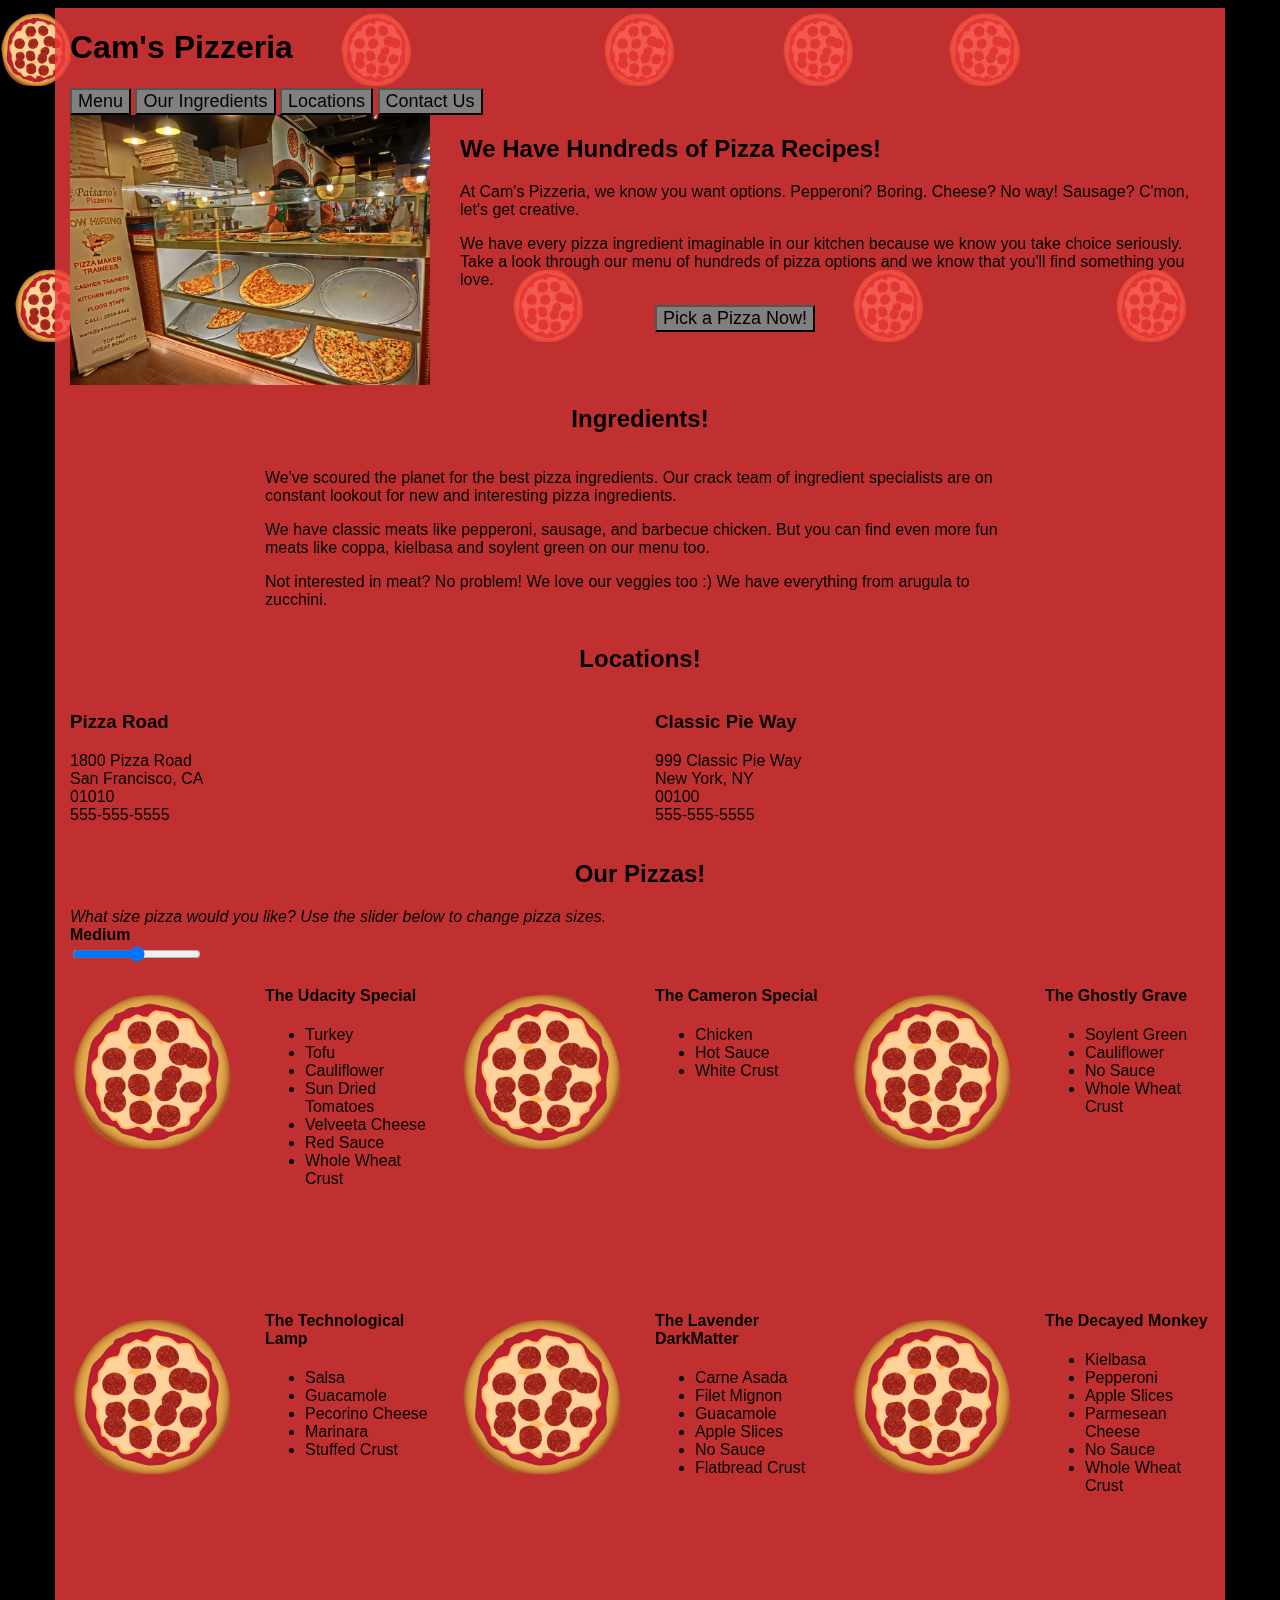
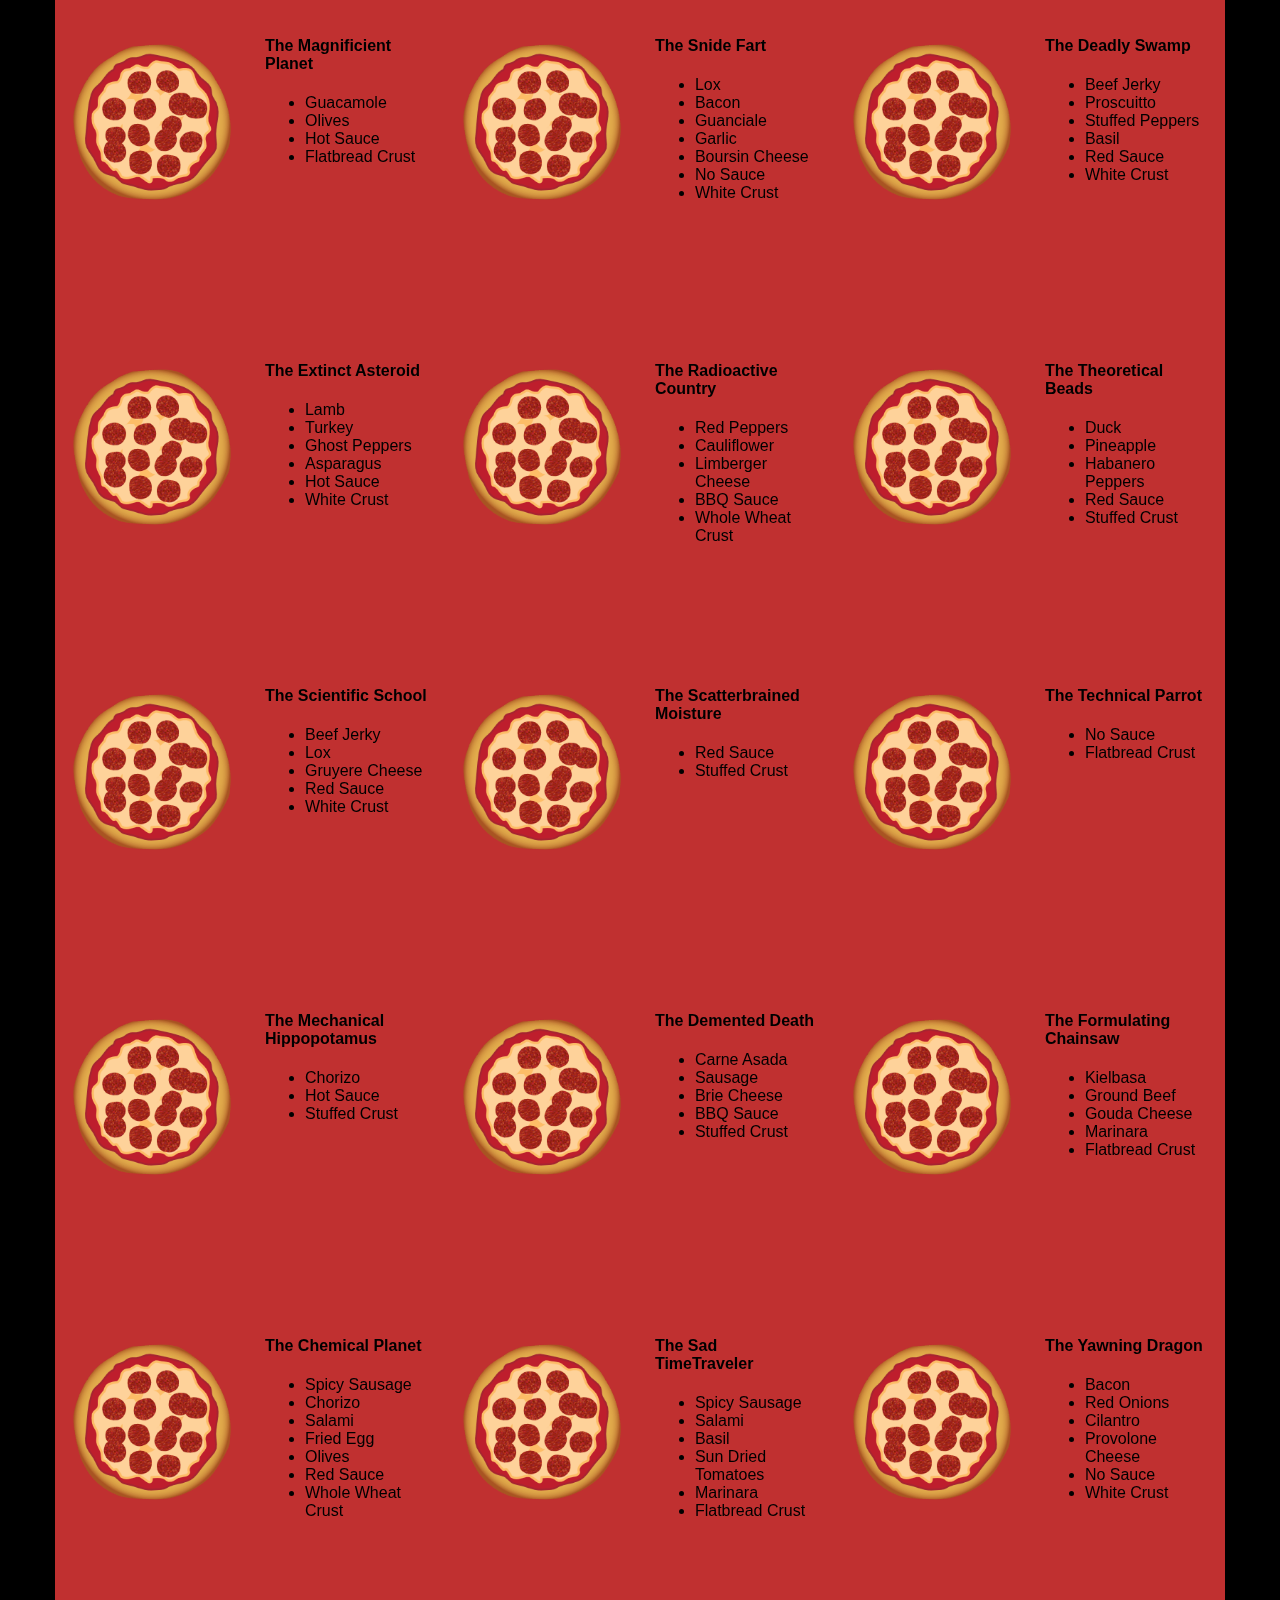
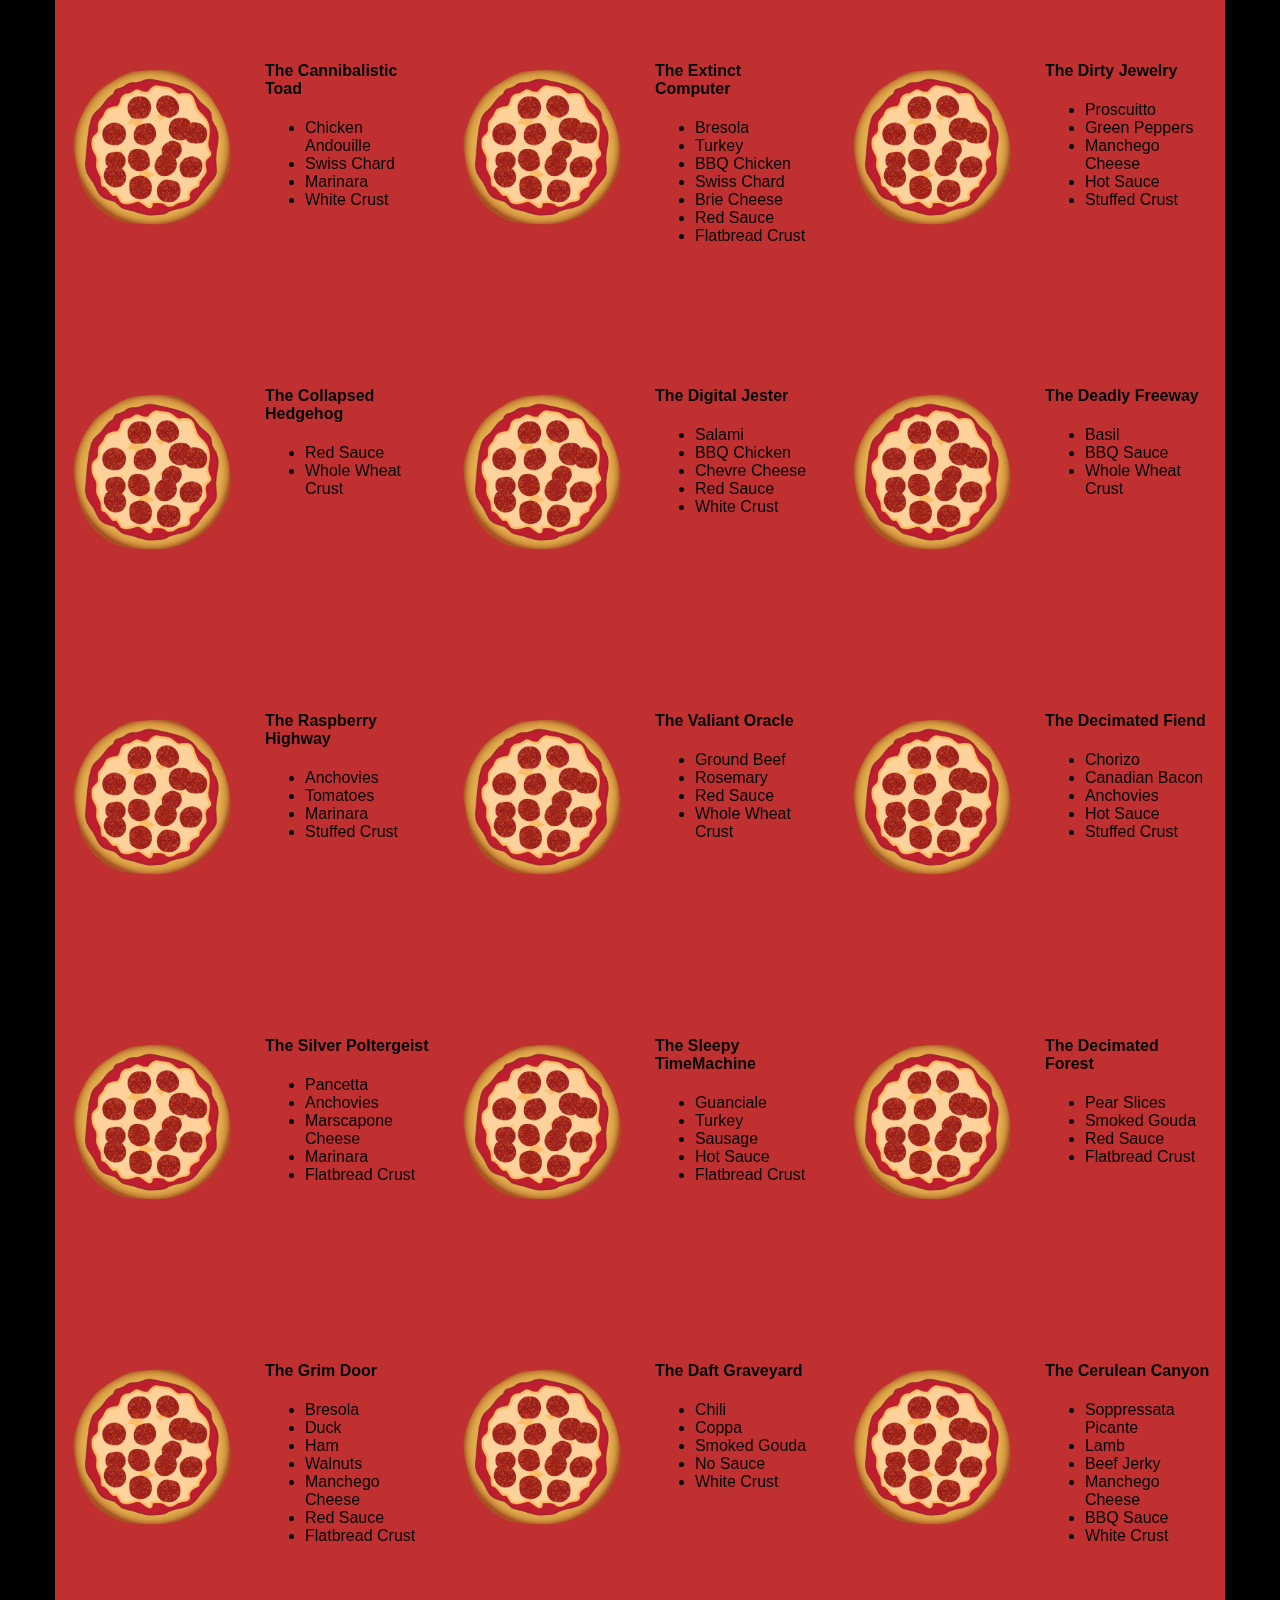
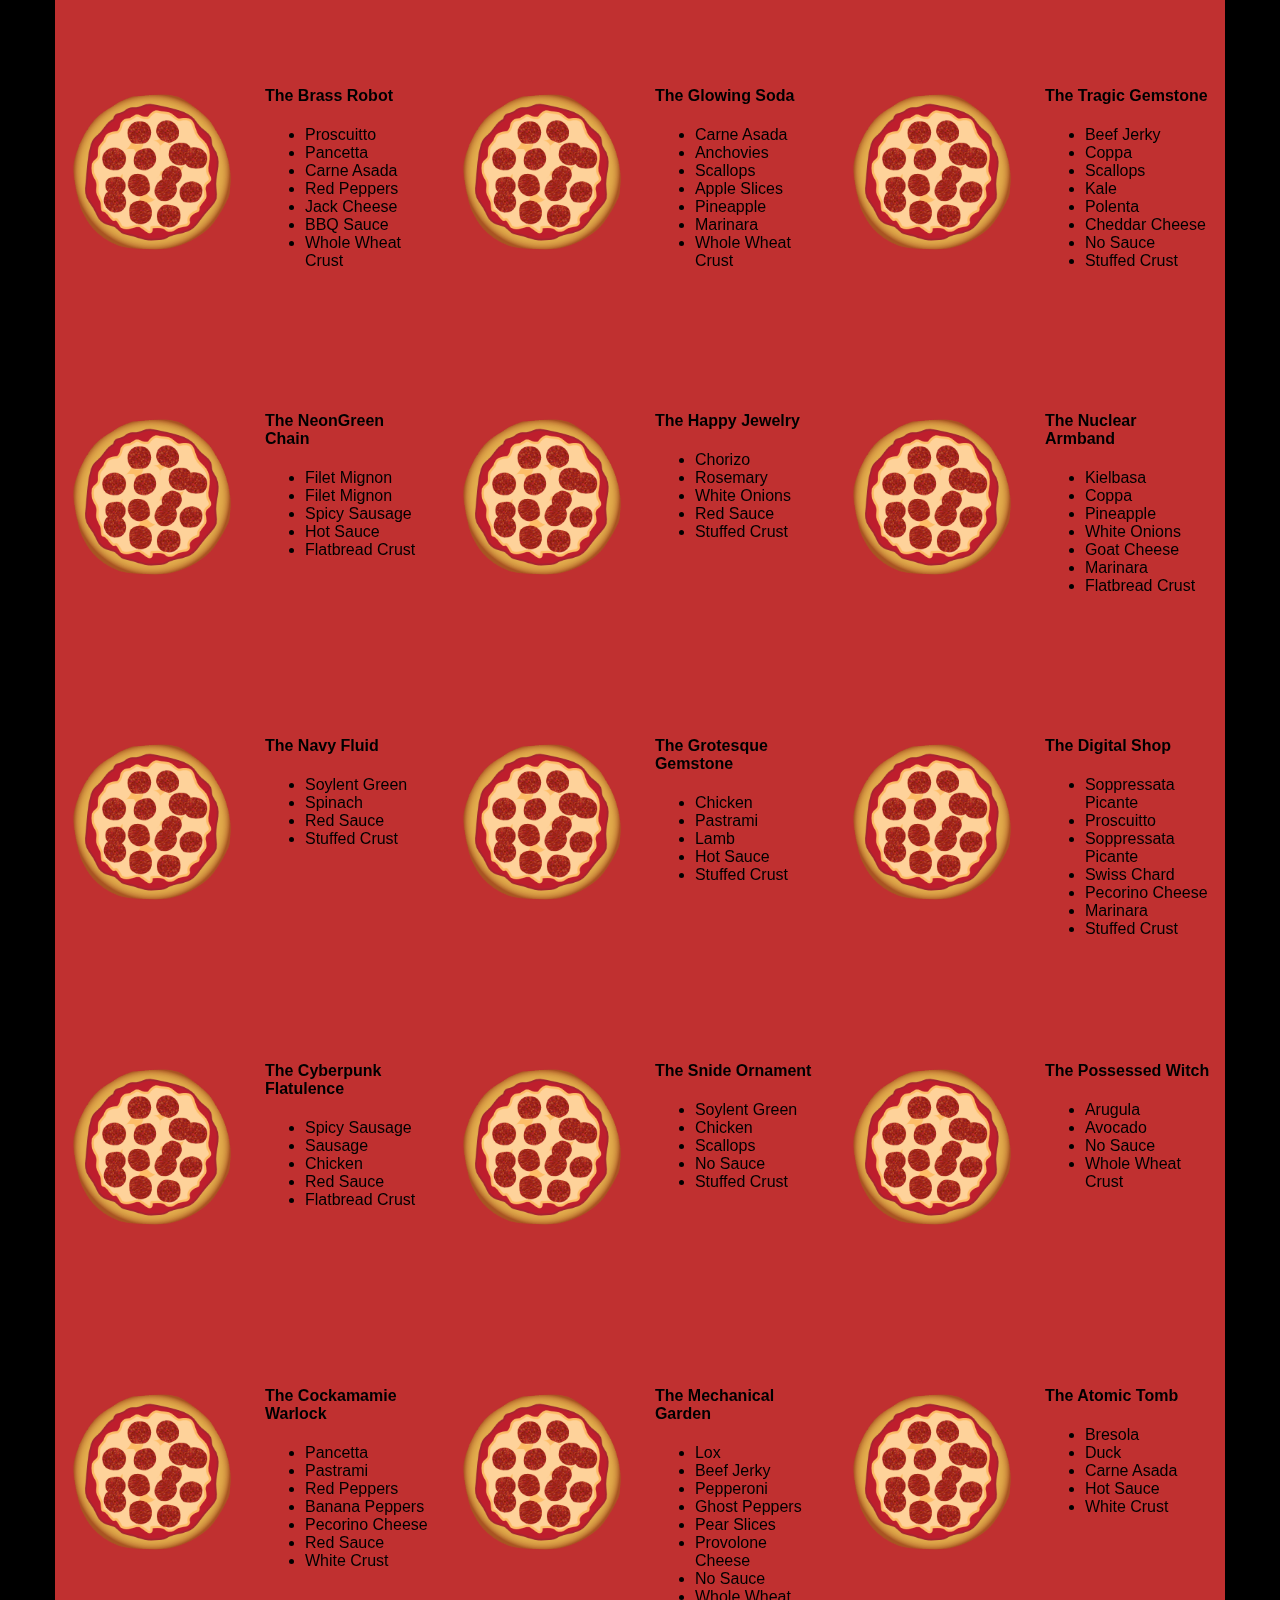
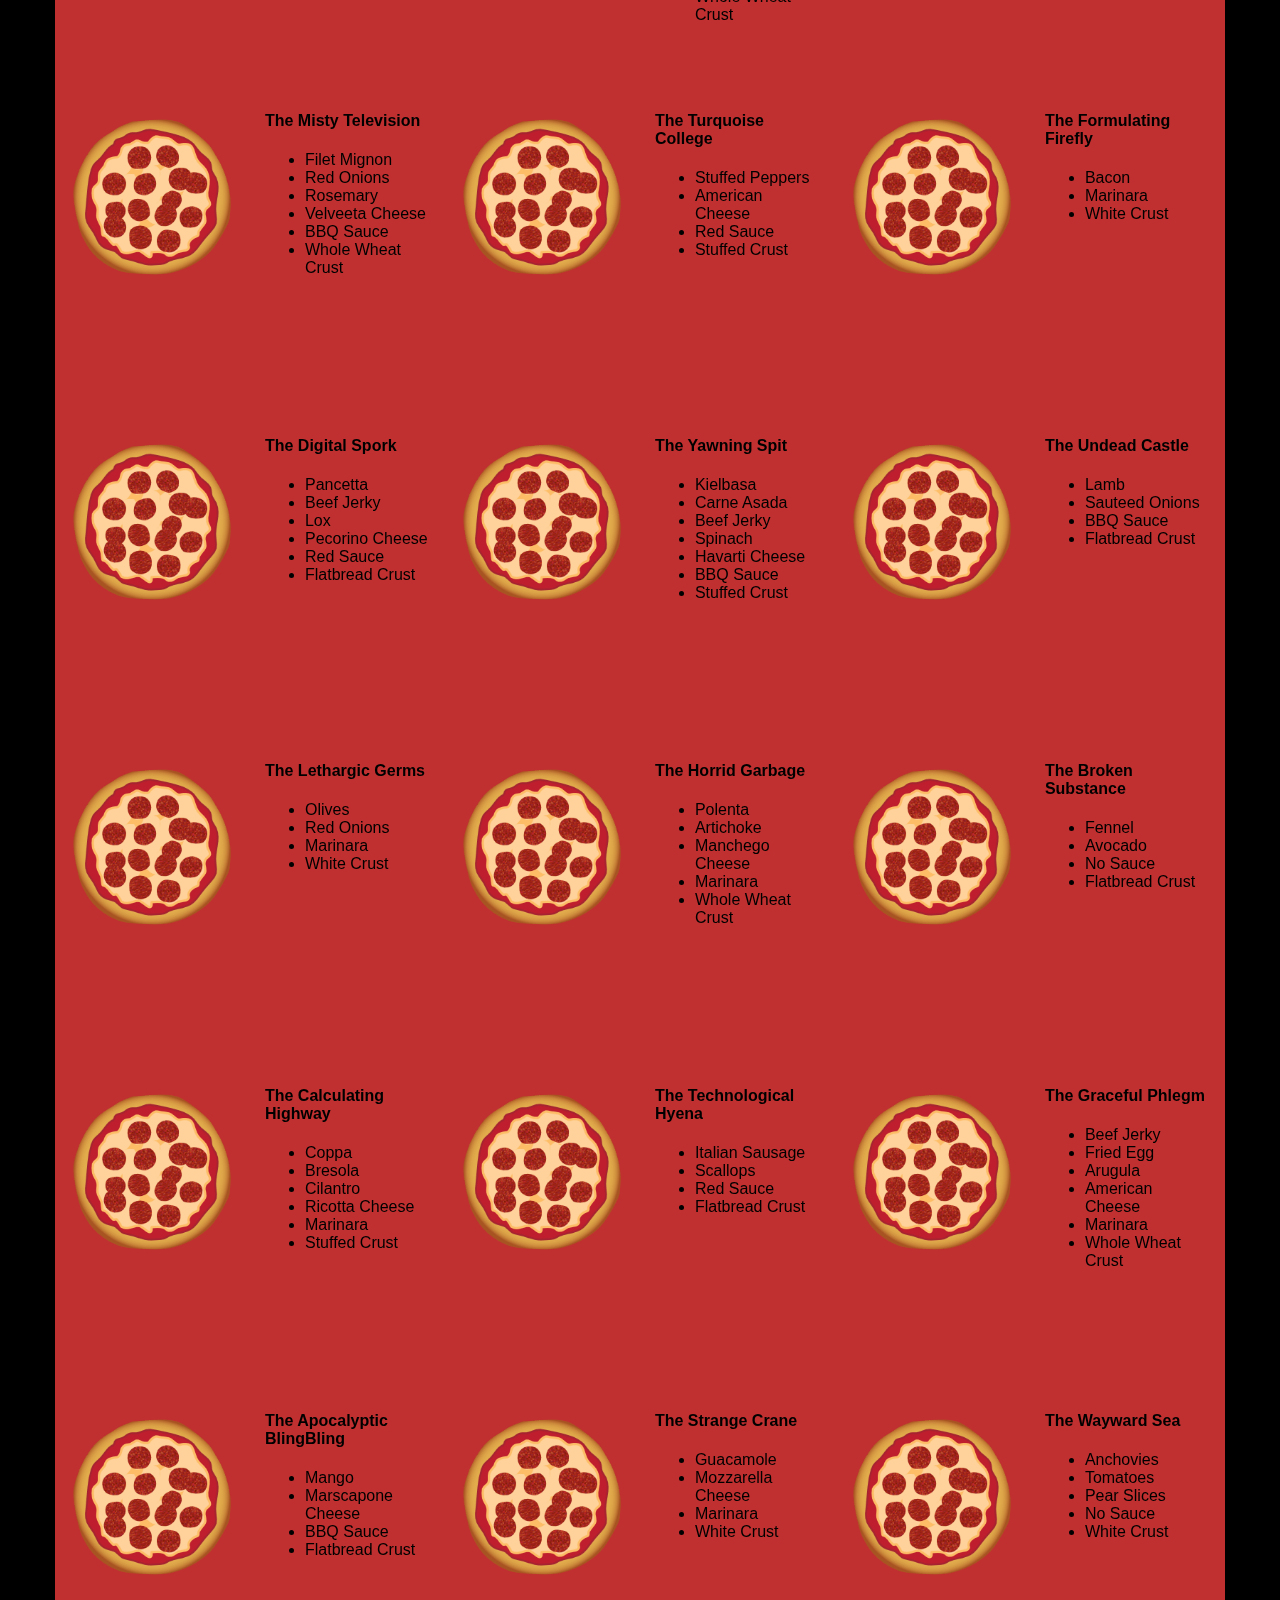
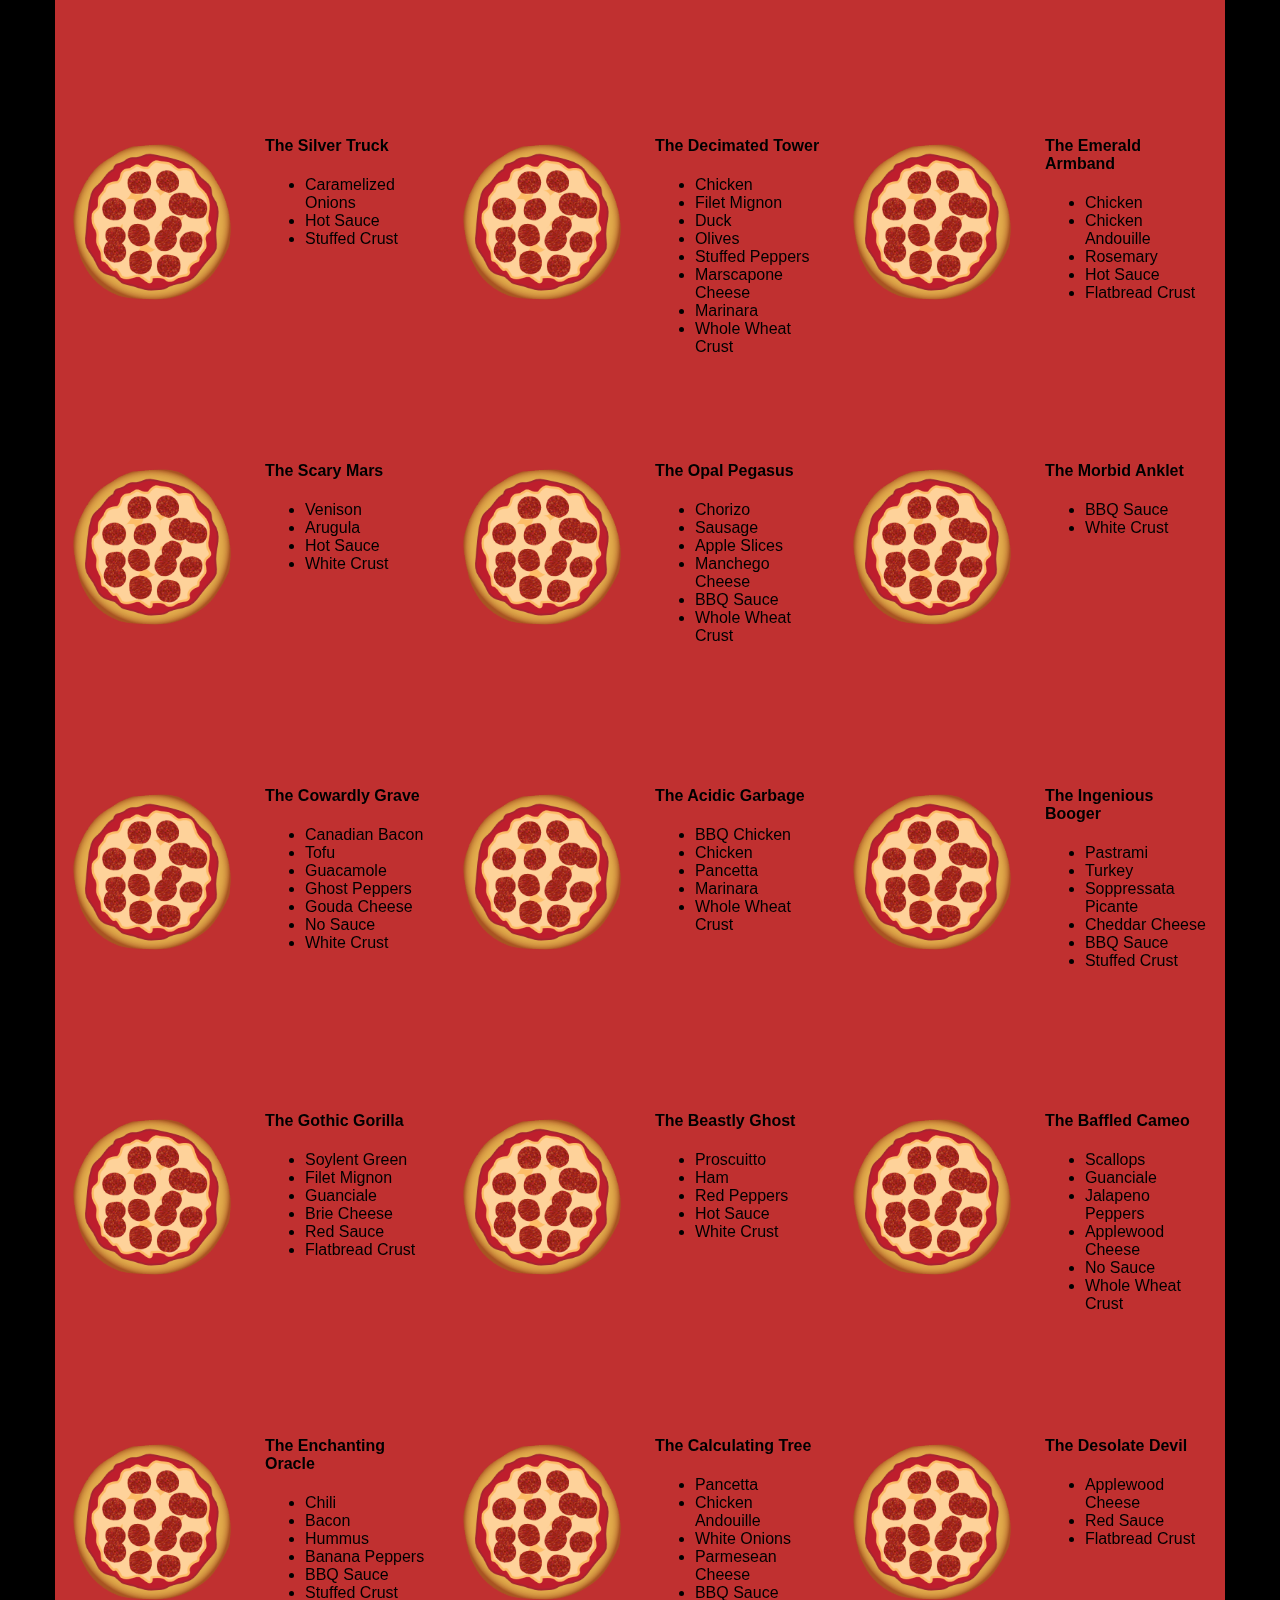
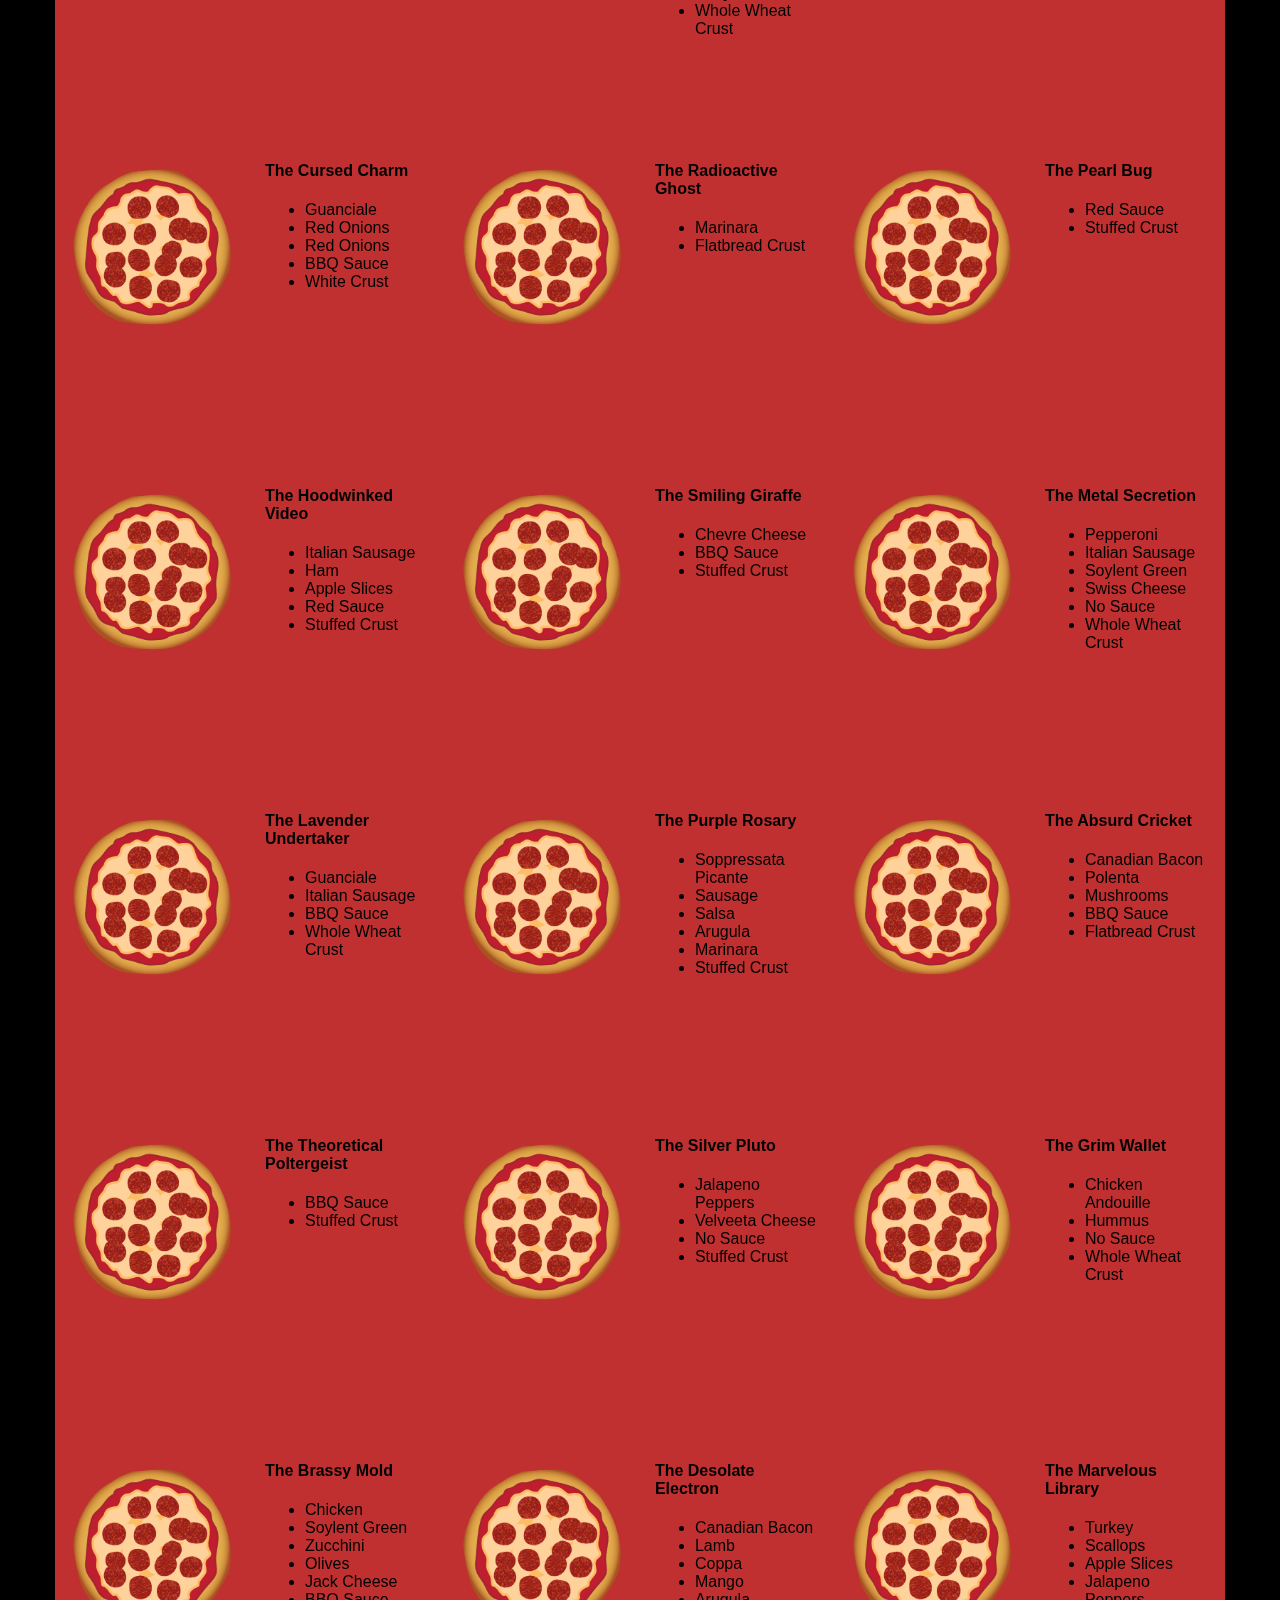
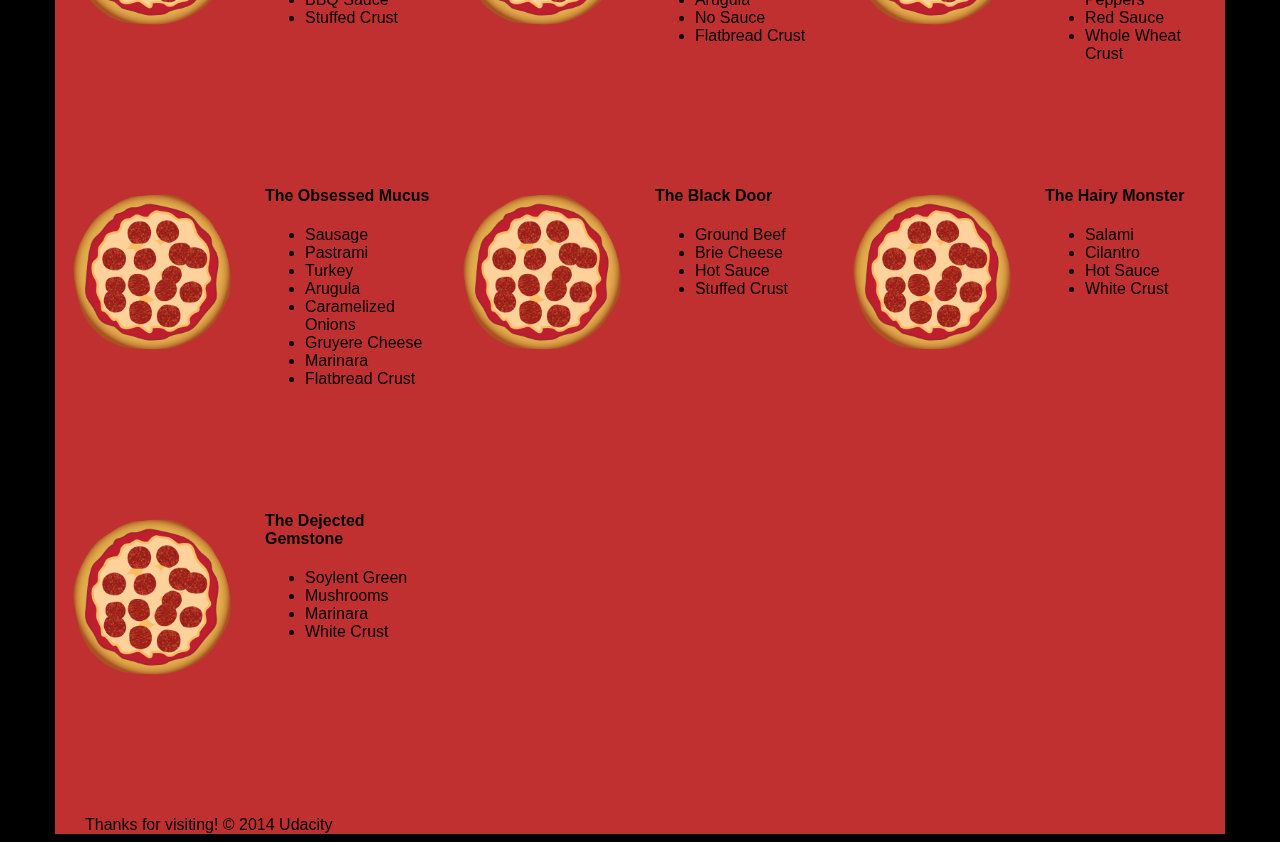
<file: views/pizza.html>
<!DOCTYPE HTML>
<html>
<head>  
  <link rel="stylesheet" href="css/style.css">
  <link rel="stylesheet" href="css/bootstrap-grid.css">
</head>

<body>
  <div class="container">
    <div id="header" class="row">
      <div class="col-md-6">
        <div class="row">
          <div class="col-md-12">
            <h1>Cam's Pizzeria</h1>
            <div class="row">
              <div id="menu" class="col-md-12">
                <form action="#randomPizzas">
                  <input type="submit" value="Menu">
                </form>
                <form action="#ingredients">
                  <input type="submit" value="Our Ingredients">
                </form>
                <form action="#locations">
                  <input type="submit" value="Locations">
                </form>
                <form action="#" onsubmit="alert('Thanks for clicking! This button doesn\'t do anything because this is a fake pizzeria :\)')">
                  <input type="submit" value="Contact Us">
                </form>
              </div>
            </div>
          </div>
        </div>
      </div>
      <div id="movingPizzas1" class="col-md-6">
      </div>
    </div>
    <div id="callToAction" class="row">
      <div class="col-md-4">
        <img src="images/pizzeria.jpg" class="img-responsive"> <!-- Image credit to: http://commons.wikimedia.org/wiki/File:HK_TST_night_%E5%98%89%E8%98%AD%E9%81%93_Granville_Road_restaurant_Paisano's_Pizzeria_pizza_Dec-2013.JPG -->
      </div>
      <div class="col-md-8">
        <div class="row">
          <div class="col-md-12">
            <h2>We Have Hundreds of Pizza Recipes!</h2>            
            <p>At Cam's Pizzeria, we know you want options. Pepperoni? Boring. Cheese? No way! Sausage? C'mon, let's get creative.</p>

            <p>We have every pizza ingredient imaginable in our kitchen because we know you take choice seriously. Take a look through our menu of hundreds of pizza options and we know that you'll find something you love.</p>
          </div>
        </div>
        <div class="row">
          <div class="col-md-6 col-md-push-3">
            <form action="#randomPizzas">
              <input type="submit" value="Pick a Pizza Now!">
            </form>
          </div>
        </div>
      </div>
    </div>
    <div id="ingredients" class="row">
      <div class="col-md-8 col-md-push-2">
        <div class="row">
          <div class="col-md-12 centered">
            <h2>Ingredients!</h2>
          </div>
        </div>
        <div class="row">
          <div class="col-md-12">
            <p>We've scoured the planet for the best pizza ingredients. Our crack team of ingredient specialists are on constant lookout for new and interesting pizza ingredients.</p>

            <p>We have classic meats like pepperoni, sausage, and barbecue chicken. But you can find even more fun meats like coppa, kielbasa and soylent green on our menu too.</p>

            <p>Not interested in meat? No problem! We love our veggies too :) We have everything from arugula to zucchini.</p>
          </div>
        </div>
      </div>
    </div>
    <div id="locations" class="row">
      <div class="col-md-12">
        <h2 style="text-align: center">Locations!</h2>
        <div class="row">
          <div class="col-md-6">
            <h3>Pizza Road</h3>
            <p>1800 Pizza Road<br>San Francisco, CA<br>01010<br>555-555-5555</p>
          </div>
          <div class="col-md-6">
            <h3>Classic Pie Way</h3>
            <p>999 Classic Pie Way<br>New York, NY<br>00100<br>555-555-5555</p>
          </div>
        </div>
      </div>
    </div>
    <div id="pizzaGenerator" class="row">
      <div class="col-md-12">
        <h2 style="text-align: center">Our Pizzas!</h2>
        <div class="row">
          <div class="col-md-12">
            <em>What size pizza would you like? Use the slider below to change pizza sizes.</em>
          </div>
          <div id="pizzaSize" class="col-md-6">Medium</div>
          <div class="col-md-12">
            <input id="sizeSlider" type="range" min="1" max="3" value="2" step="1" onchange="resizePizzas(this.value)"></input>
          </div>
        </div>
        <div id="randomPizzas" class="row">
          <div id="pizza0" class="randomPizzaContainer" style="width:33.33%;">
            <div class="col-md-6">
              <img src="images/pizza_compressed.png" class="img-responsive">
            </div>
            <div class="col-md-6">
              <h4>The Udacity Special</h4>
              <ul>
                <li>Turkey</li>
                <li>Tofu</li>
                <li>Cauliflower</li>
                <li>Sun Dried Tomatoes</li>
                <li>Velveeta Cheese</li>
                <li>Red Sauce</li>
                <li>Whole Wheat Crust</li>
              </ul>
            </div>
          </div>
          <div id="pizza1" class="randomPizzaContainer" style="width:33.33%;">
            <div class="col-md-6">
              <img src="images/pizza_compressed.png" class="img-responsive">
            </div>
            <div class="col-md-6">
              <h4>The Cameron Special</h4>
              <ul>
                <li>Chicken</li>
                <li>Hot Sauce</li>
                <li>White Crust</li>
              </ul>
            </div>
          </div>
        </div>
      </div>
    </div>
    <div id="footer" class="col-md-12">Thanks for visiting! &copy; 2014 Udacity</div>
  </div>
  <script type="text/javascript" src="js/main.js"></script>
</body>

</html>
</file>
<file: views/css/style.css>
/** {
  outline: 1px solid red !important;
}*/
* {
  -webkit-box-sizing: border-box;
  -moz-box-sizing: border-box;
  -box-sizing: border-box;
}

body {
  font-family: "Trebuchet MS", Helvetica, sans-serif;
  background: black;
}

input {
  background: grey;
  font-size: 18px;
}

form {
  display: inline-block;
}

.centered {
  text-align: center;
}

#pizzaSize {
  font-weight: 800;
}

.mover {
  position: fixed;
  width: 256px;
  z-index: -1;
}

.randomPizzaContainer {
  float: left;
  display: flex;
}

.randomPizzaContainer:after {
  content: "";
  display: table;
  clear:both;
}

 .container {
  background-color: rgba(240, 60, 60, 0.8);
}
</file>
